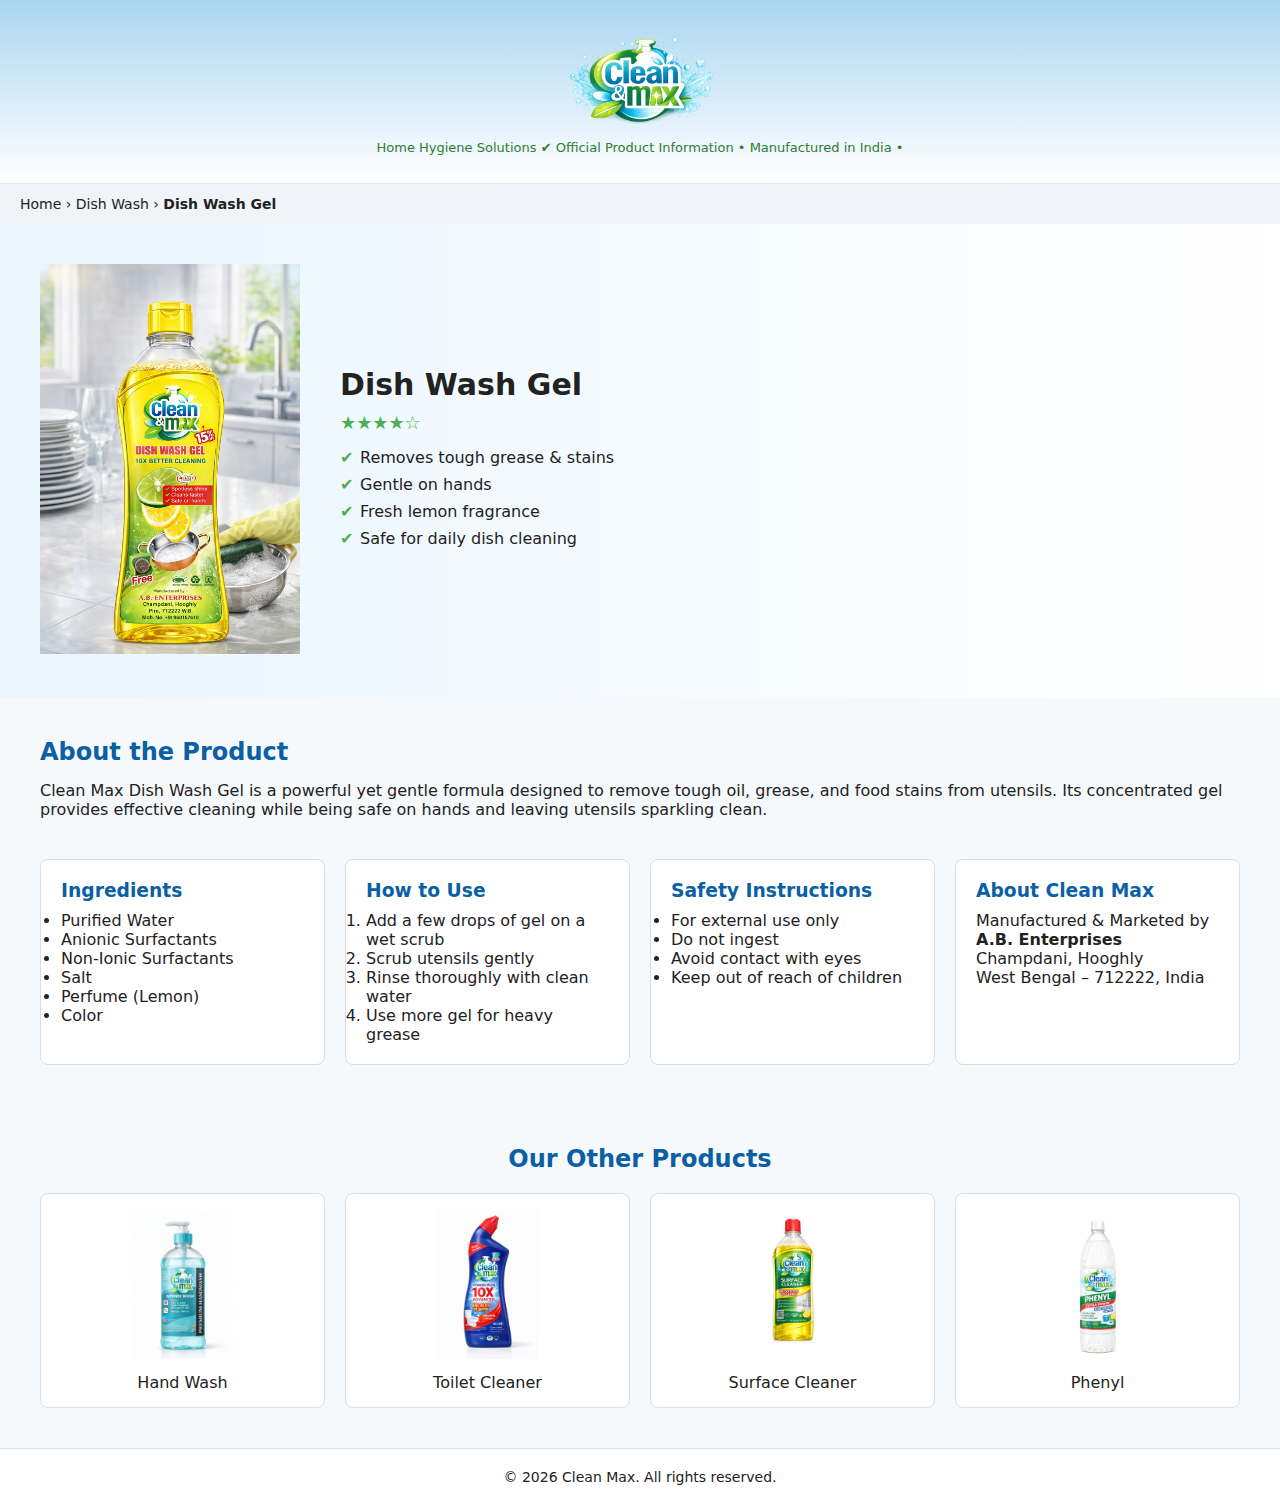
<file: products/dish-wash/index.html>
<!DOCTYPE html>
<html lang="en">
<head>
  <meta charset="UTF-8">
  <title>Clean Max Dish Wash Gel</title>
  <meta name="viewport" content="width=device-width, initial-scale=1.0">

  <link rel="stylesheet" href="../../assets/css/styles.css">
</head>
<body>

<!-- HEADER -->
<header class="header">
  <div class="header-inner">
    <img
      src="../../assets/images/Logo-cropped.png"
      alt="Clean Max Logo"
      class="logo"
    />

    <div class="brand-strip">
    <span>Home Hygiene Solutions</span>
      <span class="badge">✔ Official Product Information</span>
      <span class="dot">•</span>
      <span>Manufactured in India</span>
      <span class="dot">•</span>
      
    </div>
  </div>
</header>


<!-- BREADCRUMB -->
<nav class="breadcrumb">
  Home › Dish Wash › <strong>Dish Wash Gel</strong>
</nav>

<!-- HERO -->
<section class="hero">
  <div class="hero-image">
    <img src="../../assets/images/P_Dish wash Bg.png"
         alt="Clean Max Dish Wash Gel">
  </div>

  <div class="hero-content">
    <h1>Dish Wash Gel</h1>

    <div class="rating">
      ★★★★☆
    </div>

    <ul class="features">
      <li>Removes tough grease & stains</li>
      <li>Gentle on hands</li>
      <li>Fresh lemon fragrance</li>
      <li>Safe for daily dish cleaning</li>
    </ul>
  </div>
</section>

<!-- ABOUT PRODUCT -->
<section class="section">
  <h2>About the Product</h2>
  <p>
    Clean Max Dish Wash Gel is a powerful yet gentle formula designed
    to remove tough oil, grease, and food stains from utensils.
    Its concentrated gel provides effective cleaning while being
    safe on hands and leaving utensils sparkling clean.
  </p>
</section>

<!-- DETAILS GRID -->
<section class="details-grid">

  <div class="box">
    <h3>Ingredients</h3>
    <ul>
      <li>Purified Water</li>
      <li>Anionic Surfactants</li>
      <li>Non-Ionic Surfactants</li>
      <li>Salt</li>
      <li>Perfume (Lemon)</li>
      <li>Color</li>
    </ul>
  </div>

  <div class="box">
    <h3>How to Use</h3>
    <ol>
      <li>Add a few drops of gel on a wet scrub</li>
      <li>Scrub utensils gently</li>
      <li>Rinse thoroughly with clean water</li>
      <li>Use more gel for heavy grease</li>
    </ol>
  </div>

  <div class="box">
    <h3>Safety Instructions</h3>
    <ul>
      <li>For external use only</li>
      <li>Do not ingest</li>
      <li>Avoid contact with eyes</li>
      <li>Keep out of reach of children</li>
    </ul>
  </div>

  <div class="box">
    <h3>About Clean Max</h3>
    <p>
      Manufactured & Marketed by<br>
      <strong>A.B. Enterprises</strong><br>
      Champdani, Hooghly<br>
      West Bengal – 712222, India
    </p>
  </div>

</section>

<!-- OTHER PRODUCTS -->
<section class="section">
  <h2 class="center">Our Other Products</h2>

  <div class="product-grid">
    <a href="../handwash/" class="product-card">
      <img src="../../assets/images/P_Hand wash.png">
      <div>Hand Wash</div>
    </a>

    <a href="../toilet-cleaner/" class="product-card">
      <img src="../../assets/images/P_Toilet Cleaner.png">
      <div>Toilet Cleaner</div>
    </a>

    <a href="../surface-cleaner/" class="product-card">
      <img src="../../assets/images/Surface cleaner.png">
      <div>Surface Cleaner</div>
    </a>

    <a href="../phenyl/" class="product-card">
      <img src="../../assets/images/P_Phenyl.png">
      <div>Phenyl</div>
    </a>

    <!-- <a href="../nimyle/" class="product-card">
      <img src="../../assets/images/nemyl.jpeg">
      <div>Nimyle</div>
    </a> -->
  </div>
</section>

<!-- FOOTER -->
<footer class="footer">
  © 2026 Clean Max. All rights reserved.
</footer>

</body>
</html>
</file>
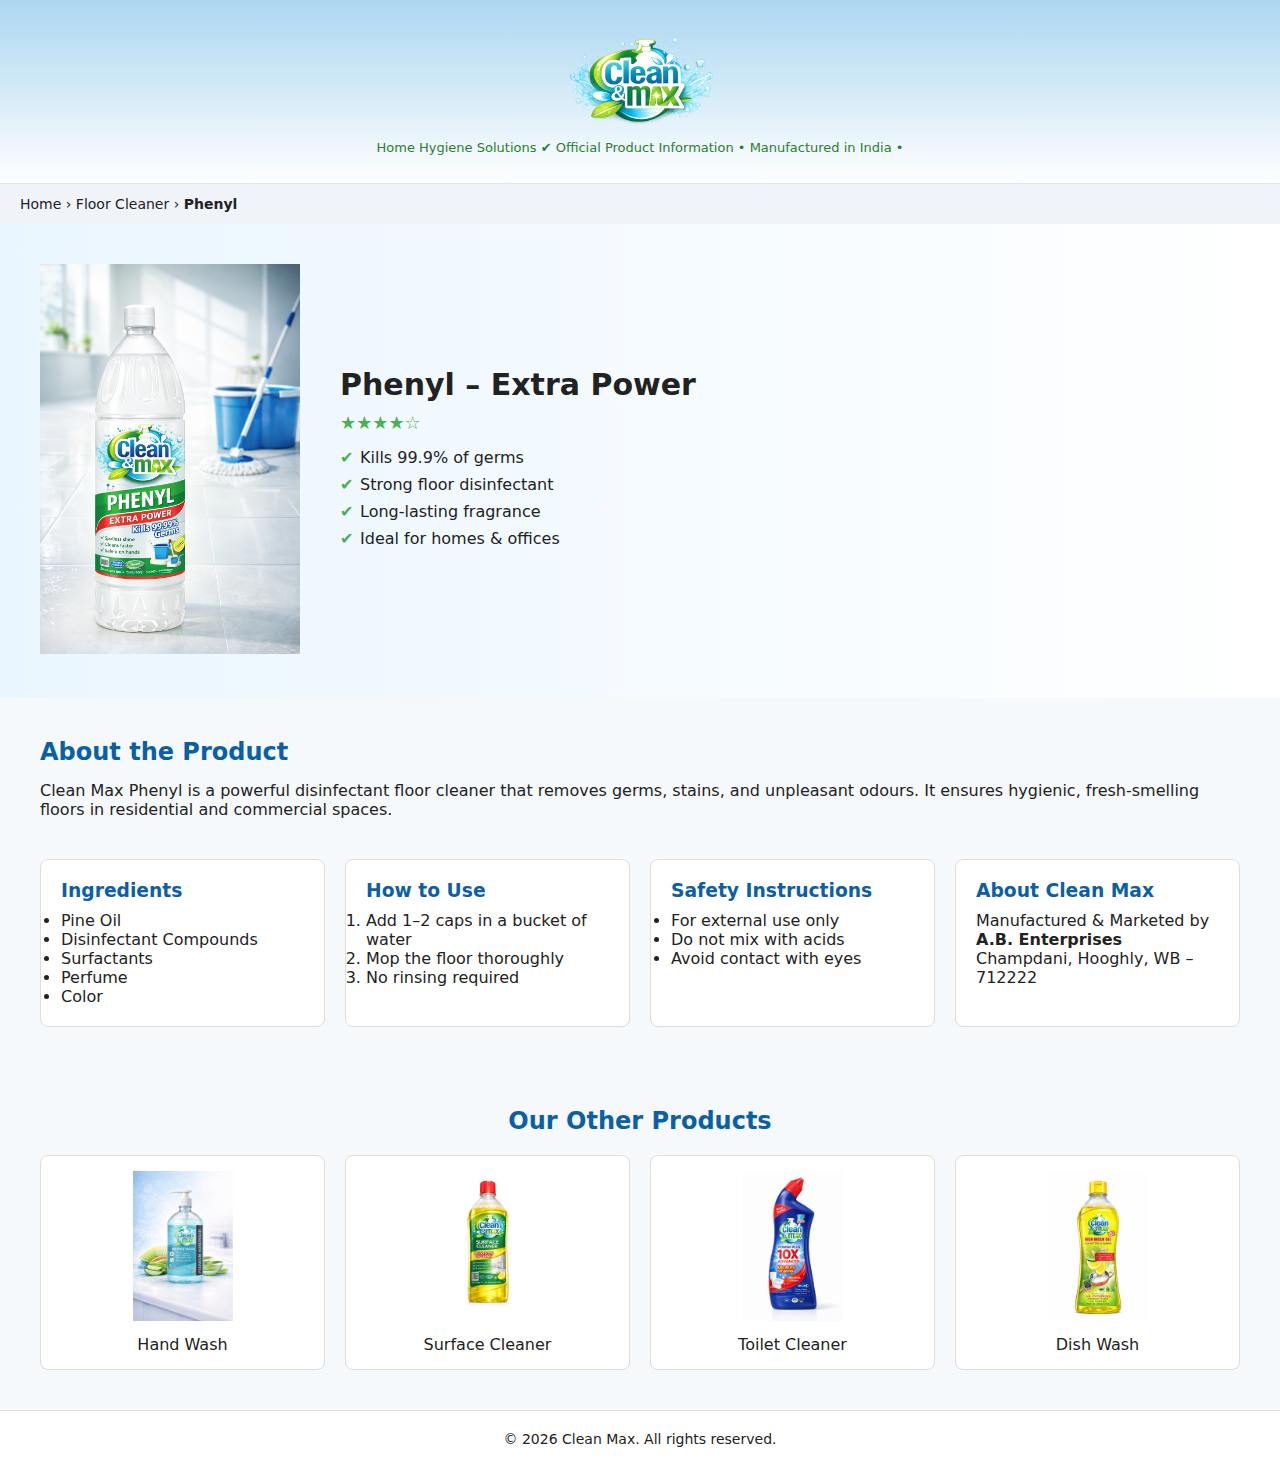
<file: products/phenyl/index.html>
<!DOCTYPE html>
<html lang="en">
<head>
  <meta charset="UTF-8">
  <title>Clean Max Phenyl</title>
  <meta name="viewport" content="width=device-width, initial-scale=1.0">
  <link rel="stylesheet" href="../../assets/css/styles.css">
</head>
<body>

<!-- HEADER -->
<header class="header">
  <div class="header-inner">
    <img
      src="../../assets/images/Logo-cropped.png"
      alt="Clean Max Logo"
      class="logo"
    />

    <div class="brand-strip">
    <span>Home Hygiene Solutions</span>
      <span class="badge">✔ Official Product Information</span>
      <span class="dot">•</span>
      <span>Manufactured in India</span>
      <span class="dot">•</span>
      
    </div>
  </div>
</header>

<nav class="breadcrumb">
  Home › Floor Cleaner › <strong>Phenyl</strong>
</nav>

<section class="hero">
  <div class="hero-image">
    <img src="../../assets/images/P_Phenyl BG.png" alt="Clean Max Phenyl">
  </div>

  <div class="hero-content">
    <h1>Phenyl – Extra Power</h1>
    <div class="rating">★★★★☆</div>

    <ul class="features">
      <li>Kills 99.9% of germs</li>
      <li>Strong floor disinfectant</li>
      <li>Long-lasting fragrance</li>
      <li>Ideal for homes & offices</li>
    </ul>
  </div>
</section>

<section class="section">
  <h2>About the Product</h2>
  <p>
    Clean Max Phenyl is a powerful disinfectant floor cleaner that
    removes germs, stains, and unpleasant odours. It ensures hygienic,
    fresh-smelling floors in residential and commercial spaces.
  </p>
</section>

<section class="details-grid">
  <div class="box">
    <h3>Ingredients</h3>
    <ul>
      <li>Pine Oil</li>
      <li>Disinfectant Compounds</li>
      <li>Surfactants</li>
      <li>Perfume</li>
      <li>Color</li>
    </ul>
  </div>

  <div class="box">
    <h3>How to Use</h3>
    <ol>
      <li>Add 1–2 caps in a bucket of water</li>
      <li>Mop the floor thoroughly</li>
      <li>No rinsing required</li>
    </ol>
  </div>

  <div class="box">
    <h3>Safety Instructions</h3>
    <ul>
      <li>For external use only</li>
      <li>Do not mix with acids</li>
      <li>Avoid contact with eyes</li>
    </ul>
  </div>

  <div class="box">
    <h3>About Clean Max</h3>
    <p>
      Manufactured & Marketed by<br>
      <strong>A.B. Enterprises</strong><br>
      Champdani, Hooghly, WB – 712222
    </p>
  </div>
</section>

<section class="section">
  <h2 class="center">Our Other Products</h2>
  <div class="product-grid">
    <a href="../handwash/" class="product-card"><img src="../../assets/images/P_Hand wash with bg.png"><div>Hand Wash</div></a>
    <a href="../surface-cleaner/" class="product-card"><img src="../../assets/images/Surface cleaner.png"><div>Surface Cleaner</div></a>
    <a href="../toilet-cleaner/" class="product-card"><img src="../../assets/images/P_Toilet Cleaner.png"><div>Toilet Cleaner</div></a>
    <a href="../dish-wash/" class="product-card"><img src="../../assets/images/P_Dish wash.png"><div>Dish Wash</div></a>
  </div>
</section>

<footer class="footer">
  © 2026 Clean Max. All rights reserved.
</footer>

</body>
</html>
</file>
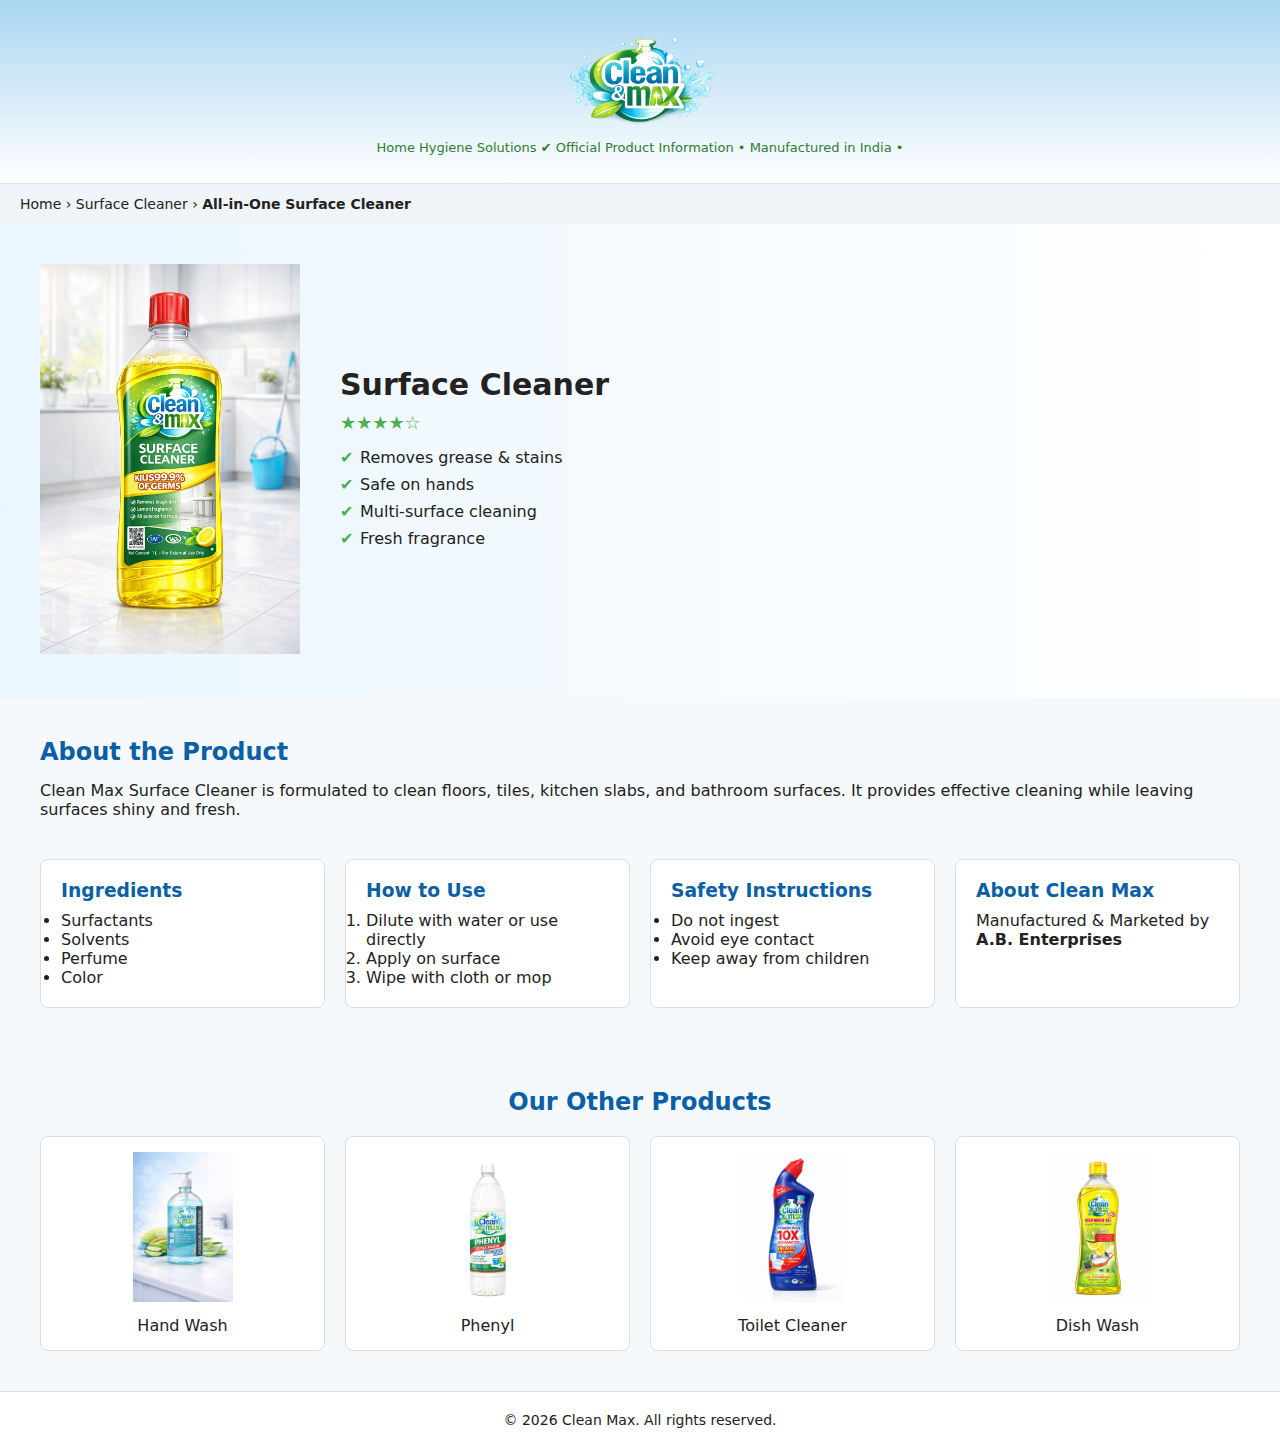
<file: products/surface-cleaner/index.html>
<!DOCTYPE html>
<html lang="en">
<head>
  <meta charset="UTF-8">
  <title>Clean Max Surface Cleaner</title>
  <meta name="viewport" content="width=device-width, initial-scale=1.0">
  <link rel="stylesheet" href="../../assets/css/styles.css">
</head>
<body>

<!-- HEADER -->
<header class="header">
  <div class="header-inner">
    <img
      src="../../assets/images/Logo-cropped.png"
      alt="Clean Max Logo"
      class="logo"
    />

    <div class="brand-strip">
    <span>Home Hygiene Solutions</span>
      <span class="badge">✔ Official Product Information</span>
      <span class="dot">•</span>
      <span>Manufactured in India</span>
      <span class="dot">•</span>
      
    </div>
  </div>
</header>

<nav class="breadcrumb">
  Home › Surface Cleaner › <strong>All-in-One Surface Cleaner</strong>
</nav>

<section class="hero">
  <div class="hero-image">
    <img src="../../assets/images/P_Surface Cleaner bg.png" alt="Clean Max Surface Cleaner">
  </div>

  <div class="hero-content">
    <h1>Surface Cleaner</h1>
    <div class="rating">★★★★☆</div>

    <ul class="features">
      <li>Removes grease & stains</li>
      <li>Safe on hands</li>
      <li>Multi-surface cleaning</li>
      <li>Fresh fragrance</li>
    </ul>
  </div>
</section>

<section class="section">
  <h2>About the Product</h2>
  <p>
    Clean Max Surface Cleaner is formulated to clean floors, tiles,
    kitchen slabs, and bathroom surfaces. It provides effective
    cleaning while leaving surfaces shiny and fresh.
  </p>
</section>

<section class="details-grid">
  <div class="box">
    <h3>Ingredients</h3>
    <ul>
      <li>Surfactants</li>
      <li>Solvents</li>
      <li>Perfume</li>
      <li>Color</li>
    </ul>
  </div>

  <div class="box">
    <h3>How to Use</h3>
    <ol>
      <li>Dilute with water or use directly</li>
      <li>Apply on surface</li>
      <li>Wipe with cloth or mop</li>
    </ol>
  </div>

  <div class="box">
    <h3>Safety Instructions</h3>
    <ul>
      <li>Do not ingest</li>
      <li>Avoid eye contact</li>
      <li>Keep away from children</li>
    </ul>
  </div>

  <div class="box">
    <h3>About Clean Max</h3>
    <p>
      Manufactured & Marketed by<br>
      <strong>A.B. Enterprises</strong>
    </p>
  </div>
</section>

<section class="section">
  <h2 class="center">Our Other Products</h2>
  <div class="product-grid">
    <a href="../handwash/" class="product-card"><img src="../../assets/images/P_Hand wash with bg.png"><div>Hand Wash</div></a>
    <a href="../phenyl/" class="product-card"><img src="../../assets/images/P_Phenyl.png"><div>Phenyl</div></a>
    <a href="../toilet-cleaner/" class="product-card"><img src="../../assets/images/P_Toilet Cleaner.png"><div>Toilet Cleaner</div></a>
    <a href="../dish-wash/" class="product-card"><img src="../../assets/images/P_Dish wash.png"><div>Dish Wash</div></a>
  </div>
</section>

<footer class="footer">
  © 2026 Clean Max. All rights reserved.
</footer>

</body>
</html>
</file>
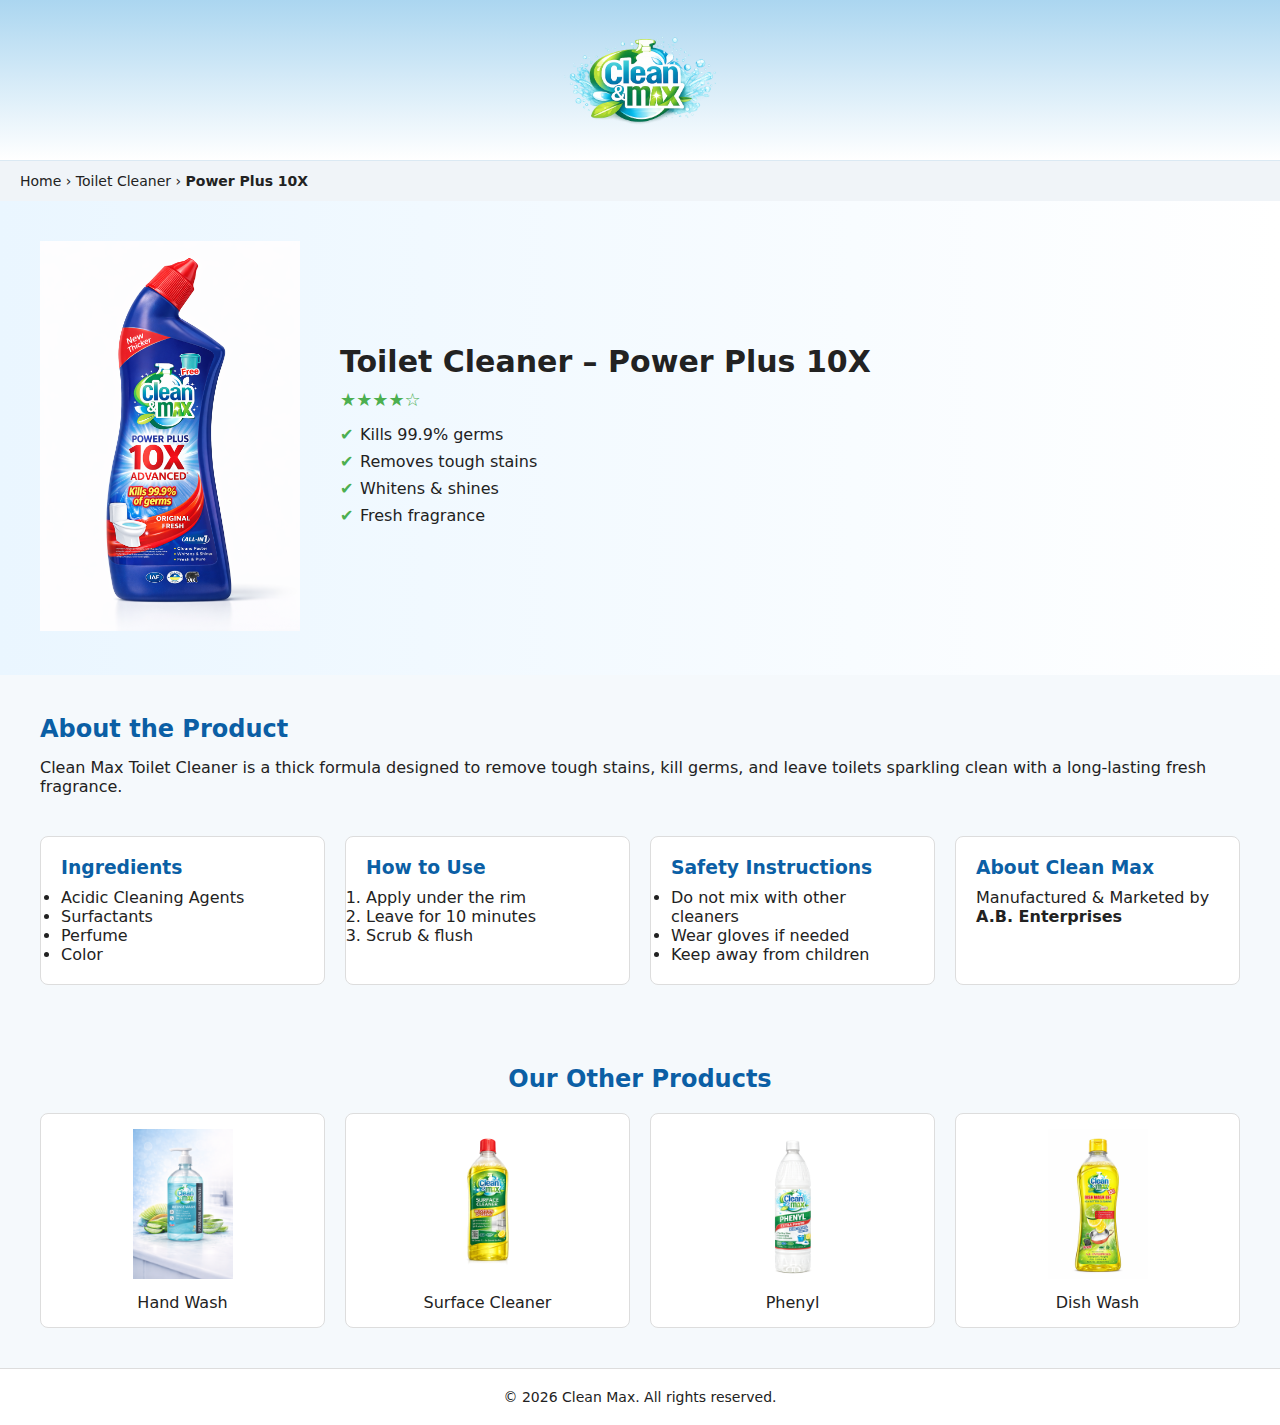
<file: products/Toilet-cleaner/index.html>
<!DOCTYPE html>
<html lang="en">
<head>
  <meta charset="UTF-8">
  <title>Clean Max Toilet Cleaner</title>
  <meta name="viewport" content="width=device-width, initial-scale=1.0">
  <link rel="stylesheet" href="../../assets/css/styles.css">
</head>
<body>

<header class="header">
  <img src="../../assets/images/Logo-cropped.png" class="logo">
</header>

<nav class="breadcrumb">
  Home › Toilet Cleaner › <strong>Power Plus 10X</strong>
</nav>

<section class="hero">
  <div class="hero-image">
    <img src="../../assets/images/P_Toilet Cleaner.png" alt="Clean Max Toilet Cleaner">
  </div>

  <div class="hero-content">
    <h1>Toilet Cleaner – Power Plus 10X</h1>
    <div class="rating">★★★★☆</div>

    <ul class="features">
      <li>Kills 99.9% germs</li>
      <li>Removes tough stains</li>
      <li>Whitens & shines</li>
      <li>Fresh fragrance</li>
    </ul>
  </div>
</section>

<section class="section">
  <h2>About the Product</h2>
  <p>
    Clean Max Toilet Cleaner is a thick formula designed to remove
    tough stains, kill germs, and leave toilets sparkling clean
    with a long-lasting fresh fragrance.
  </p>
</section>

<section class="details-grid">
  <div class="box">
    <h3>Ingredients</h3>
    <ul>
      <li>Acidic Cleaning Agents</li>
      <li>Surfactants</li>
      <li>Perfume</li>
      <li>Color</li>
    </ul>
  </div>

  <div class="box">
    <h3>How to Use</h3>
    <ol>
      <li>Apply under the rim</li>
      <li>Leave for 10 minutes</li>
      <li>Scrub & flush</li>
    </ol>
  </div>

  <div class="box">
    <h3>Safety Instructions</h3>
    <ul>
      <li>Do not mix with other cleaners</li>
      <li>Wear gloves if needed</li>
      <li>Keep away from children</li>
    </ul>
  </div>

  <div class="box">
    <h3>About Clean Max</h3>
    <p>
      Manufactured & Marketed by<br>
      <strong>A.B. Enterprises</strong>
    </p>
  </div>
</section>

<section class="section">
  <h2 class="center">Our Other Products</h2>
  <div class="product-grid">
    <a href="../handwash/" class="product-card"><img src="../../assets/images/P_Hand wash with bg.png"><div>Hand Wash</div></a>
    <a href="../surface-cleaner/" class="product-card"><img src="../../assets/images/Surface cleaner.png"><div>Surface Cleaner</div></a>
    <a href="../phenyl/" class="product-card"><img src="../../assets/images/P_Phenyl.png"><div>Phenyl</div></a>
    <a href="../dish-wash/" class="product-card"><img src="../../assets/images/P_Dish wash.png"><div>Dish Wash</div></a>
  </div>
</section>

<footer class="footer">
  © 2026 Clean Max. All rights reserved.
</footer>

</body>
</html>
</file>
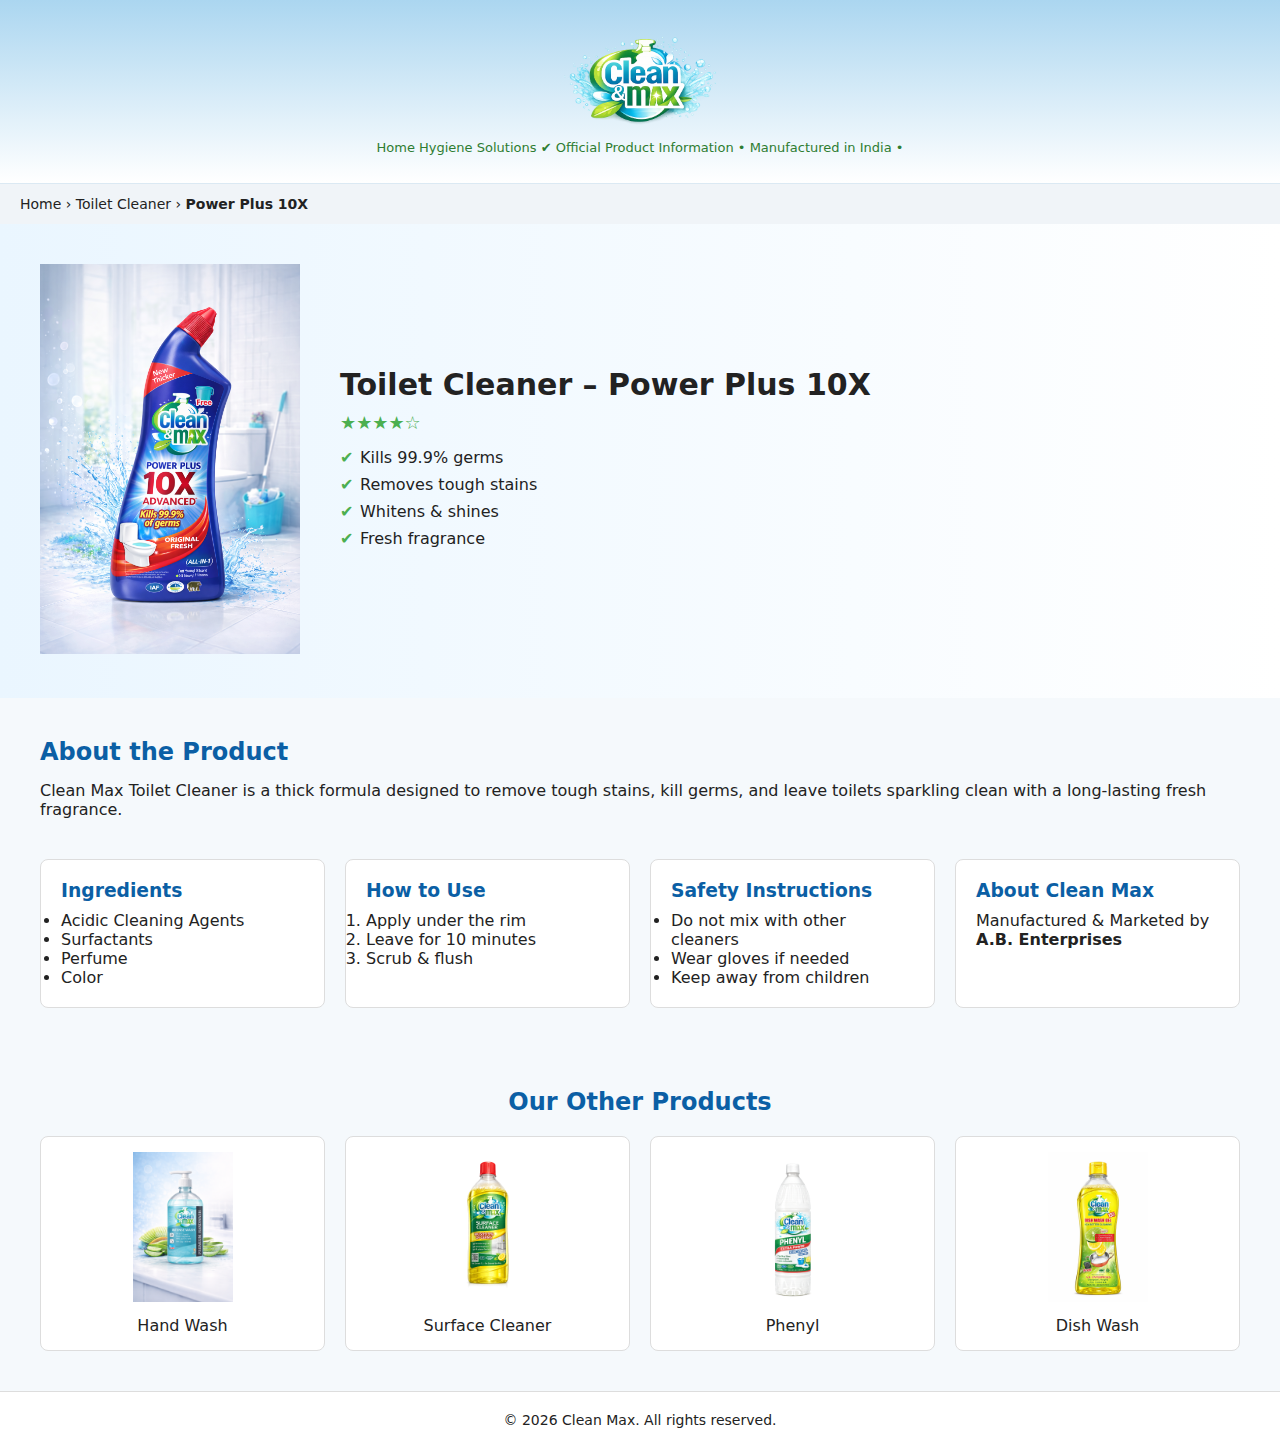
<file: products/toilet-cleaner/index.html>
<!DOCTYPE html>
<html lang="en">
<head>
  <meta charset="UTF-8">
  <title>Clean Max Toilet Cleaner</title>
  <meta name="viewport" content="width=device-width, initial-scale=1.0">
  <link rel="stylesheet" href="../../assets/css/styles.css">
</head>
<body>

    <!-- HEADER -->
<header class="header">
  <div class="header-inner">
    <img
      src="../../assets/images/Logo-cropped.png"
      alt="Clean Max Logo"
      class="logo"
    />

    <div class="brand-strip">
    <span>Home Hygiene Solutions</span>
      <span class="badge">✔ Official Product Information</span>
      <span class="dot">•</span>
      <span>Manufactured in India</span>
      <span class="dot">•</span>
      
    </div>
  </div>
</header>

<nav class="breadcrumb">
  Home › Toilet Cleaner › <strong>Power Plus 10X</strong>
</nav>

<section class="hero">
  <div class="hero-image">
    <img src="../../assets/images/P_Toilet Cleaner bg.png" alt="Clean Max Toilet Cleaner">
  </div>

  <div class="hero-content">
    <h1>Toilet Cleaner – Power Plus 10X</h1>
    <div class="rating">★★★★☆</div>

    <ul class="features">
      <li>Kills 99.9% germs</li>
      <li>Removes tough stains</li>
      <li>Whitens & shines</li>
      <li>Fresh fragrance</li>
    </ul>
  </div>
</section>

<section class="section">
  <h2>About the Product</h2>
  <p>
    Clean Max Toilet Cleaner is a thick formula designed to remove
    tough stains, kill germs, and leave toilets sparkling clean
    with a long-lasting fresh fragrance.
  </p>
</section>

<section class="details-grid">
  <div class="box">
    <h3>Ingredients</h3>
    <ul>
      <li>Acidic Cleaning Agents</li>
      <li>Surfactants</li>
      <li>Perfume</li>
      <li>Color</li>
    </ul>
  </div>

  <div class="box">
    <h3>How to Use</h3>
    <ol>
      <li>Apply under the rim</li>
      <li>Leave for 10 minutes</li>
      <li>Scrub & flush</li>
    </ol>
  </div>

  <div class="box">
    <h3>Safety Instructions</h3>
    <ul>
      <li>Do not mix with other cleaners</li>
      <li>Wear gloves if needed</li>
      <li>Keep away from children</li>
    </ul>
  </div>

  <div class="box">
    <h3>About Clean Max</h3>
    <p>
      Manufactured & Marketed by<br>
      <strong>A.B. Enterprises</strong>
    </p>
  </div>
</section>

<section class="section">
  <h2 class="center">Our Other Products</h2>
  <div class="product-grid">
    <a href="../handwash/" class="product-card"><img src="../../assets/images/P_Hand wash with bg.png"><div>Hand Wash</div></a>
    <a href="../surface-cleaner/" class="product-card"><img src="../../assets/images/Surface cleaner.png"><div>Surface Cleaner</div></a>
    <a href="../phenyl/" class="product-card"><img src="../../assets/images/P_Phenyl.png"><div>Phenyl</div></a>
    <a href="../dish-wash/" class="product-card"><img src="../../assets/images/P_Dish wash.png"><div>Dish Wash</div></a>
  </div>
</section>

<footer class="footer">
  © 2026 Clean Max. All rights reserved.
</footer>

</body>
</html>
</file>
<file: assets/css/styles.css>
* {
  margin: 0;
  padding: 0;
  box-sizing: border-box;
  font-family: system-ui, sans-serif;
}

body {
  background: #f5f9fc;
  color: #222;
}

/* HEADER */
.header {
  background: linear-gradient(
    to bottom,
    #abd6f0,
    #ffffff
  );
  padding: 28px 16px;
  text-align: center;
  border-bottom: 1px solid #dbe9f3;
}

.logo {
  max-height: 100px;
}

.brand-strip {
  margin-top: 8px;
  font-size: 13px;
  color: #2e7d32;
  font-weight: 500;
}


/* BREADCRUMB */
.breadcrumb {
  font-size: 14px;
  padding: 12px 20px;
  background: #f0f4f8;
}

/* HERO */
.hero {
  display: flex;
  gap: 40px;
  padding: 40px;
  align-items: center;
  background: linear-gradient(to right, #eaf6ff, #ffffff);
}

.hero-image img {
  max-width: 260px;
}

.hero-content h1 {
  font-size: 30px;
  margin-bottom: 10px;
}

.rating {
  color: #4caf50;
  font-size: 18px;
  margin-bottom: 15px;
}

.features li {
  list-style: none;
  margin-bottom: 8px;
  padding-left: 20px;
  position: relative;
}

.features li::before {
  content: "✔";
  position: absolute;
  left: 0;
  color: #4caf50;
}

/* SECTIONS */
.section {
  padding: 40px;
}

.section h2 {
  margin-bottom: 15px;
  color: #0b5fa5;
}

.center {
  text-align: center;
}

/* DETAILS GRID */
.details-grid {
  display: grid;
  grid-template-columns: repeat(auto-fit, minmax(240px, 1fr));
  gap: 20px;
  padding: 0 40px 40px;
}

.box {
  background: #ffffff;
  padding: 20px;
  border-radius: 8px;
  border: 1px solid #ddd;
}

.box h3 {
  margin-bottom: 10px;
  color: #0b5fa5;
}

/* OTHER PRODUCTS */
.product-grid {
  display: grid;
  grid-template-columns: repeat(auto-fit, minmax(160px, 1fr));
  gap: 20px;
  margin-top: 20px;
}

.product-card {
  background: #ffffff;
  padding: 15px;
  border-radius: 8px;
  text-align: center;
  text-decoration: none;
  color: #222;
  border: 1px solid #ddd;
  transition: 0.2s;
  /* border: solid red 2px; */

}

.product-card img {
  max-width: 100px;
  margin-bottom: 10px;
  margin-left: auto;
  margin-right: auto;
  /* border: solid red 2px; */
}

.product-card:hover {
  transform: translateY(-3px);
  box-shadow: 0 4px 10px rgba(0,0,0,0.1);
}
.product-name{
    text-align: center;
  /* border: solid red 2px; */
}

/* FOOTER */
.footer {
  text-align: center;
  padding: 20px;
  font-size: 14px;
  background: #ffffff;
  border-top: 1px solid #ddd;
}

/* MOBILE */
@media (max-width: 768px) {
  .hero {
    flex-direction: column;
    text-align: center;
  }
}
</file>
